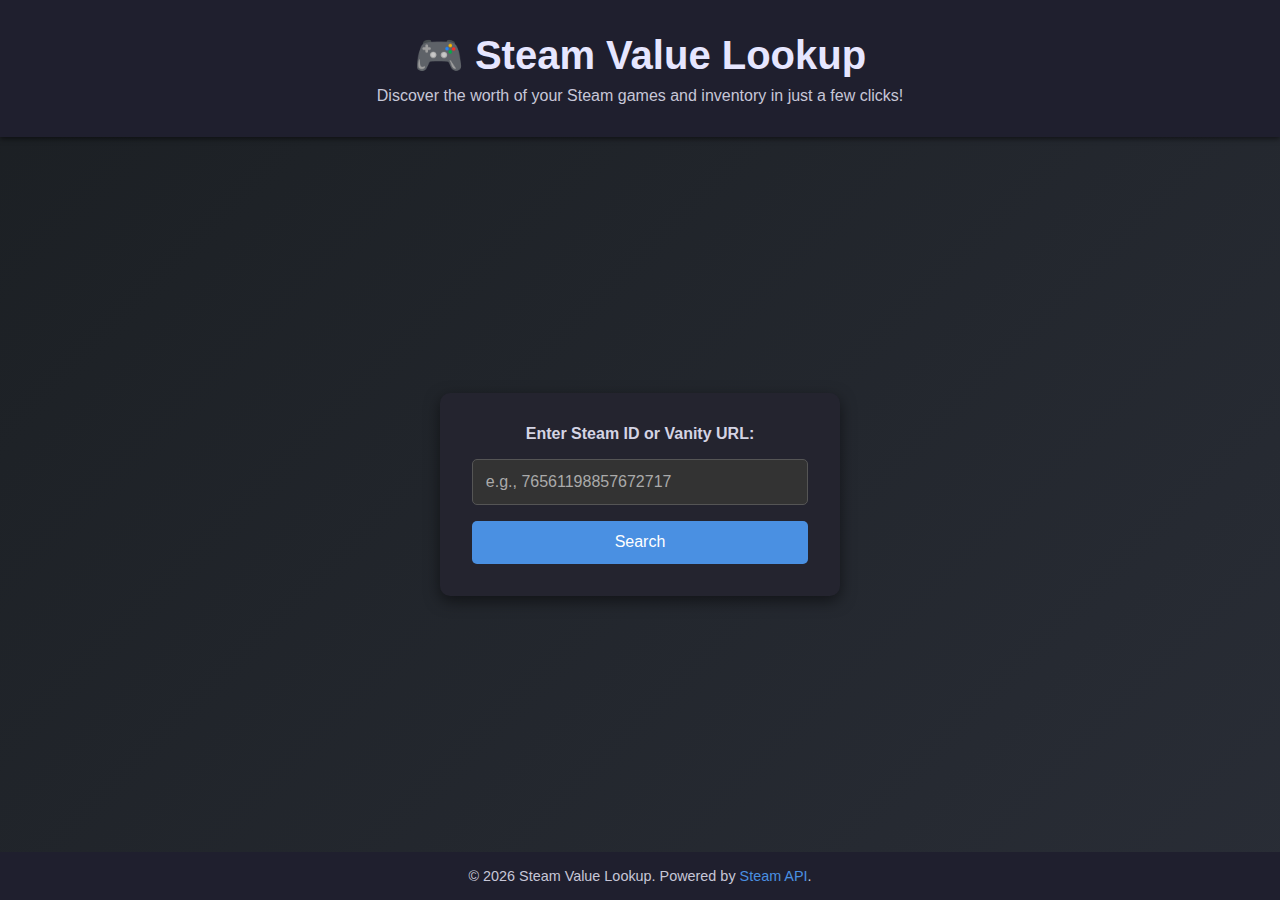
<file: backend/templates/index.html>
<!DOCTYPE html>
<html lang="en">
<head>
    <meta charset="UTF-8">
    <meta name="viewport" content="width=device-width, initial-scale=1.0">
    <title>Steam Value Lookup</title>
    <link rel="stylesheet" href="../static/style.css">
</head>
<body>
    <header>
        <h1>🎮 Steam Value Lookup</h1>
        <p>Discover the worth of your Steam games and inventory in just a few clicks!</p>
    </header>

    <main>
        <section class="search-container">
            <form action="/lookup" method="post">
                <label for="steam_id">Enter Steam ID or Vanity URL:</label>
                <input type="text" id="steam_id" name="steam_id" placeholder="e.g., 76561198857672717" required>
                <button type="submit">Search</button>
            </form>
        </section>
    </main>

    <footer>
        <p>&copy; <span id="current-year"></span> Steam Value Lookup. Powered by <a href="https://store.steampowered.com" target="_blank">Steam API</a>.</p>
    </footer>
    <script src="../static/script.js"></script>
</body>
</html>
</file>
<file: backend/static/style.css>
/* General Reset */
* {
    margin: 0;
    padding: 0;
    box-sizing: border-box;
    font-family: 'Roboto', Arial, sans-serif;
}

body {
    background: linear-gradient(135deg, #1b1f23, #292d36);
    color: #f5f5f5;
    min-height: 100vh;
    display: flex;
    flex-direction: column;
    justify-content: space-between;
}

/* Header */
header {
    text-align: center;
    padding: 2rem;
    background: #1f1f2e;
    box-shadow: 0px 2px 5px rgba(0, 0, 0, 0.5);
}

header h1 {
    font-size: 2.5rem;
    margin-bottom: 0.5rem;
    color: #e6e6ff;
}

header p {
    font-size: 1rem;
    color: #c7c7d8;
}

/* Main Content */
main {
    flex: 1;
    display: flex;
    justify-content: center;
    align-items: center;
    padding: 2rem;
}

.search-container {
    background: #24242f;
    padding: 2rem;
    border-radius: 10px;
    box-shadow: 0px 5px 15px rgba(0, 0, 0, 0.5);
    text-align: center;
    width: 100%;
    max-width: 400px;
}

.search-container form {
    display: flex;
    flex-direction: column;
    gap: 1rem;
}

.search-container label {
    font-size: 1rem;
    font-weight: bold;
    color: #d4d4e4;
}

.search-container input {
    padding: 0.8rem;
    border-radius: 5px;
    border: 1px solid #555;
    background: #333;
    color: #f5f5f5;
    font-size: 1rem;
}

.search-container input::placeholder {
    color: #aaa;
}

.search-container button {
    padding: 0.8rem;
    border: none;
    border-radius: 5px;
    background: #4a90e2;
    color: #fff;
    font-size: 1rem;
    cursor: pointer;
    transition: background 0.3s ease;
}

.search-container button:hover {
    background: #357ab8;
}

/* Footer */
footer {
    text-align: center;
    padding: 1rem;
    background: #1f1f2e;
    font-size: 0.9rem;
    color: #c7c7d8;
}

footer a {
    color: #4a90e2;
    text-decoration: none;
}

footer a:hover {
    text-decoration: underline;
}



/* RESULTS.HTML */
/* Results Container */
.results-container {
    max-width: 800px;
    margin: 2rem auto;
    background: #24242f;
    padding: 2rem;
    border-radius: 10px;
    box-shadow: 0px 5px 15px rgba(0, 0, 0, 0.5);
    color: #f5f5f5;
}

.results-container .user-info h2 {
    font-size: 1.5rem;
    margin-bottom: 1rem;
    color: #e6e6ff;
}

.results-container .games-list h3 {
    margin: 1.5rem 0 1rem;
    font-size: 1.2rem;
    color: #c7c7d8;
}

/* Table Styles */
table {
    width: 100%;
    border-collapse: collapse;
    margin: 1rem 0;
}

table thead {
    background: #1f1f2e;
    color: #e6e6ff;
}

table th,
table td {
    text-align: left;
    padding: 0.8rem;
    border-bottom: 1px solid #444;
}

table tr:hover {
    background: #333;
}

table th {
    font-weight: bold;
}

table td {
    color: #f5f5f5;
}

table td:first-child {
    font-weight: bold;
}

/* sorting message */
#header-message {
    margin-top: -3.5rem;
}
#sorting-message {
    margin-top: -0.5rem; 
}

/* Sort Buttons */
.sort-buttons {
    display: flex;
    justify-content: center;
    gap: 1rem;
    margin: 1rem 0;
}

.sort-buttons button {
    padding: 0.7rem 1.5rem;
    background: #4a90e2;
    color: #fff;
    border: none;
    border-radius: 5px;
    cursor: pointer;
    transition: background 0.3s ease;
    font-size: 1rem;
}

.sort-buttons button:hover {
    background: #357ab8;
}

/* Table Styles */
table {
    width: 100%;
    border-collapse: collapse;
    margin: 1rem 0;
    background: #2b2b36;
    border-radius: 10px;
    overflow: hidden;
}

table thead {
    background: #1f1f2e;
    color: #e6e6ff;
}

table th,
table td {
    padding: 1rem;
    text-align: left;
    border-bottom: 1px solid #444;
    color: #f5f5f5;
}

table tr:hover {
    background: #333;
}

/* Game Thumbnail */
.game-thumbnail {
    width: 100px;
    height: auto;
    border-radius: 5px;
}

/* Error Message */
.error-message {
    text-align: center;
    color: #e57373;
    font-size: 1.2rem;
    margin: 2rem 0;
}

/* Back button */
.back-button-container {
    margin: 0.5rem 0;
    text-align: left;
}

.back-button {
    display: inline-block;
    padding: 0.7rem 1.5rem;
    background: #4a90e2;
    color: #e9e7e7;
    text-decoration: none;
    border-radius: 5px;
    font-size: 1rem;
    transition: background 0.3s ease, transform 0.2s ease;
}

.back-button:hover {
    background: #357ab8;
    transform: translateX(-5px);
}

/* Stats Container */
.stats-container {
    display: flex;
    justify-content: space-around;
    flex-wrap: wrap;
    margin: 2rem 0;
    background: #1f1f2e;
    padding: 1.5rem;
    border-radius: 10px;
    box-shadow: 0px 5px 15px rgba(0, 0, 0, 0.5);
}

.stat {
    text-align: center;
    padding: 1rem;
    color: #e6e6ff;
    flex: 1 1 200px;
}

.stat h3 {
    font-size: 1.2rem;
    margin-bottom: 0.5rem;
}

.stat p {
    font-size: 1.5rem;
    font-weight: bold;
    color: #4a90e2;
}

/* Table Styles */
table {
    width: 100%;
    border-collapse: collapse;
    margin: 1rem 0;
    background: #2b2b36;
    border-radius: 10px;
    overflow: hidden;
}

table th,
table td {
    padding: 1rem;
    text-align: left;
    border-bottom: 1px solid #444;
    color: #f5f5f5;
}

table tr:hover {
    background: #333;
}

/* Game Thumbnail */
.game-thumbnail {
    width: 100px;
    height: auto;
    border-radius: 5px;
}


/* User Info Section */
.user-info {
    display: flex;
    align-items: center;
    justify-content: center;
    gap: 1.5rem;
    background: #2b2b36;
    padding: 1.5rem;
    border-radius: 10px;
    box-shadow: 0px 5px 15px rgba(0, 0, 0, 0.4);
    margin-bottom: 2rem;
    max-width: 600px;
    margin: 2rem auto;
}

.user-info a {
    text-decoration: none;
    color: #e6e6ff;
    font-size: 1.8rem;
    font-weight: bold;
    transition: color 0.3s ease;
}

.user-info a:hover {
    color: #4a90e2;
}

.profile-picture {
    width: 120px;
    height: 120px;
    border-radius: 50%;
    border: 3px solid #4a90e2;
    box-shadow: 0px 4px 10px rgba(0, 0, 0, 0.3);
}

.user-details {
    display: flex;
    flex-direction: column;
    justify-content: center;
    gap: 0.5rem;
}

.user-details h2 {
    font-size: 1.8rem;
    margin: 0;
    color: #e6e6ff;
}

.user-details p {
    font-size: 1rem;
    color: #c7c7d8;
    margin: 0;
}
</file>
